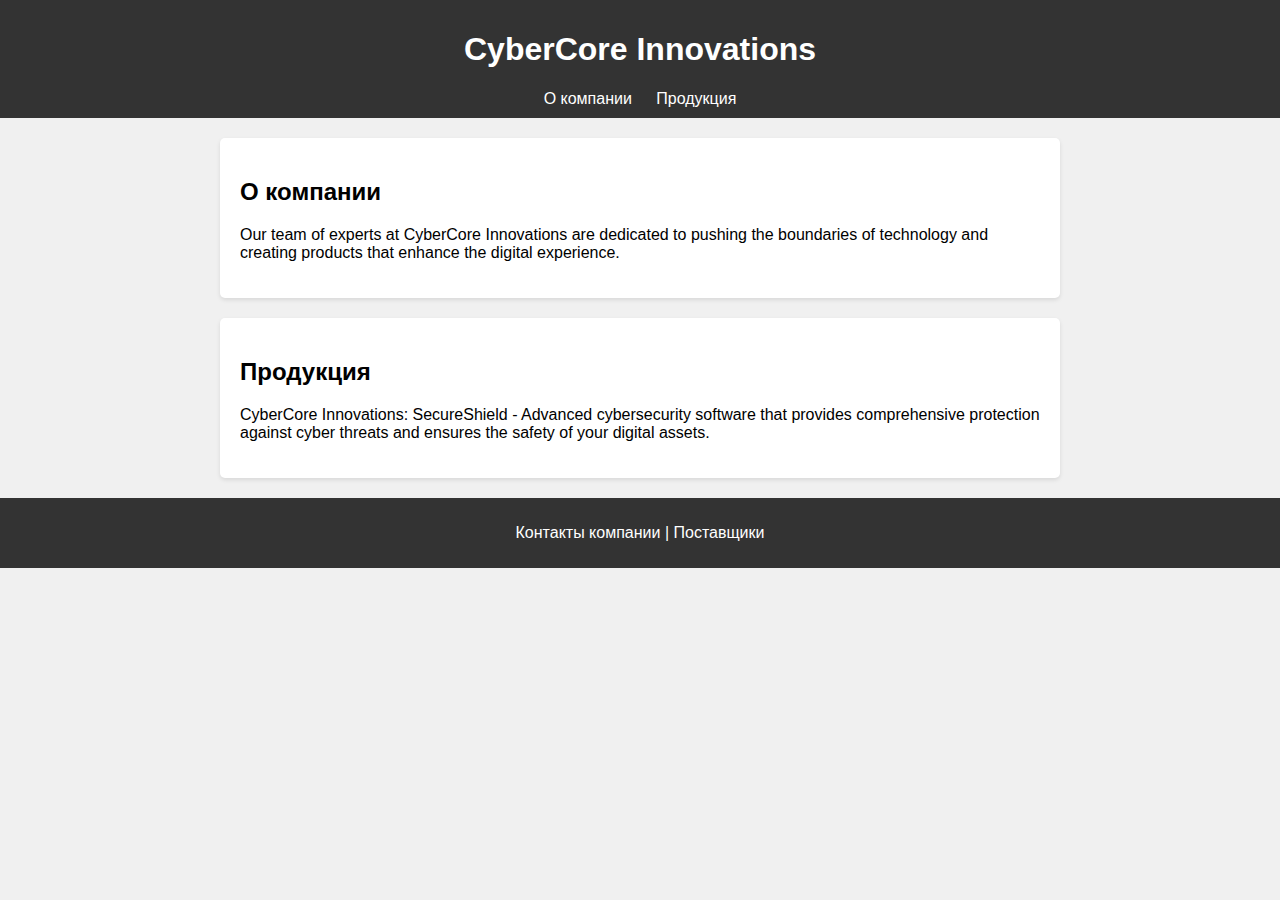
<file: Контрольная работа.html>
<!DOCTYPE html>
<html lang="en">
<head>
    <meta charset="UTF-8">
    <meta name="viewport" content="width=device-width, initial-scale=1.0">
    <title>CyberCore Innovations</title>
    <style>
        body {
            font-family: Arial, sans-serif;
            background-color: #f0f0f0;
            margin: 0;
            padding: 0;
        }
        header {
            background-color: #333;
            color: #fff;
            text-align: center;
            padding: 10px 0;
        }
        nav {
            text-align: center;
            margin-top: 10px;
        }
        nav a {
            color: #fff;
            text-decoration: none;
            margin: 0 10px;
        }
        section {
            max-width: 800px;
            margin: 20px auto;
            padding: 20px;
            background-color: #fff;
            border-radius: 5px;
            box-shadow: 0 2px 4px rgba(0, 0, 0, 0.1);
        }
        footer {
            background-color: #333;
            color: #fff;
            text-align: center;
            padding: 10px 0;
        }
    </style>
</head>
<body>
    <header>
        <h1>CyberCore Innovations</h1>
        <nav>
            <a href="#">О компании</a>
            <a href="#">Продукция</a>
        </nav>
    </header>
    
    <section>
        <h2>О компании</h2>
        <p>Our team of experts at CyberCore Innovations are dedicated to pushing the boundaries of technology and creating products that enhance the digital experience.</p>
    </section>

    <section>
        <h2>Продукция</h2>
        <p>CyberCore Innovations: SecureShield - Advanced cybersecurity software that provides comprehensive protection against cyber threats and ensures the safety of your digital assets.</p>
    </section>

    <footer>
        <p>Контакты компании | Поставщики</p>
    </footer>
</body>
</html>
</file>
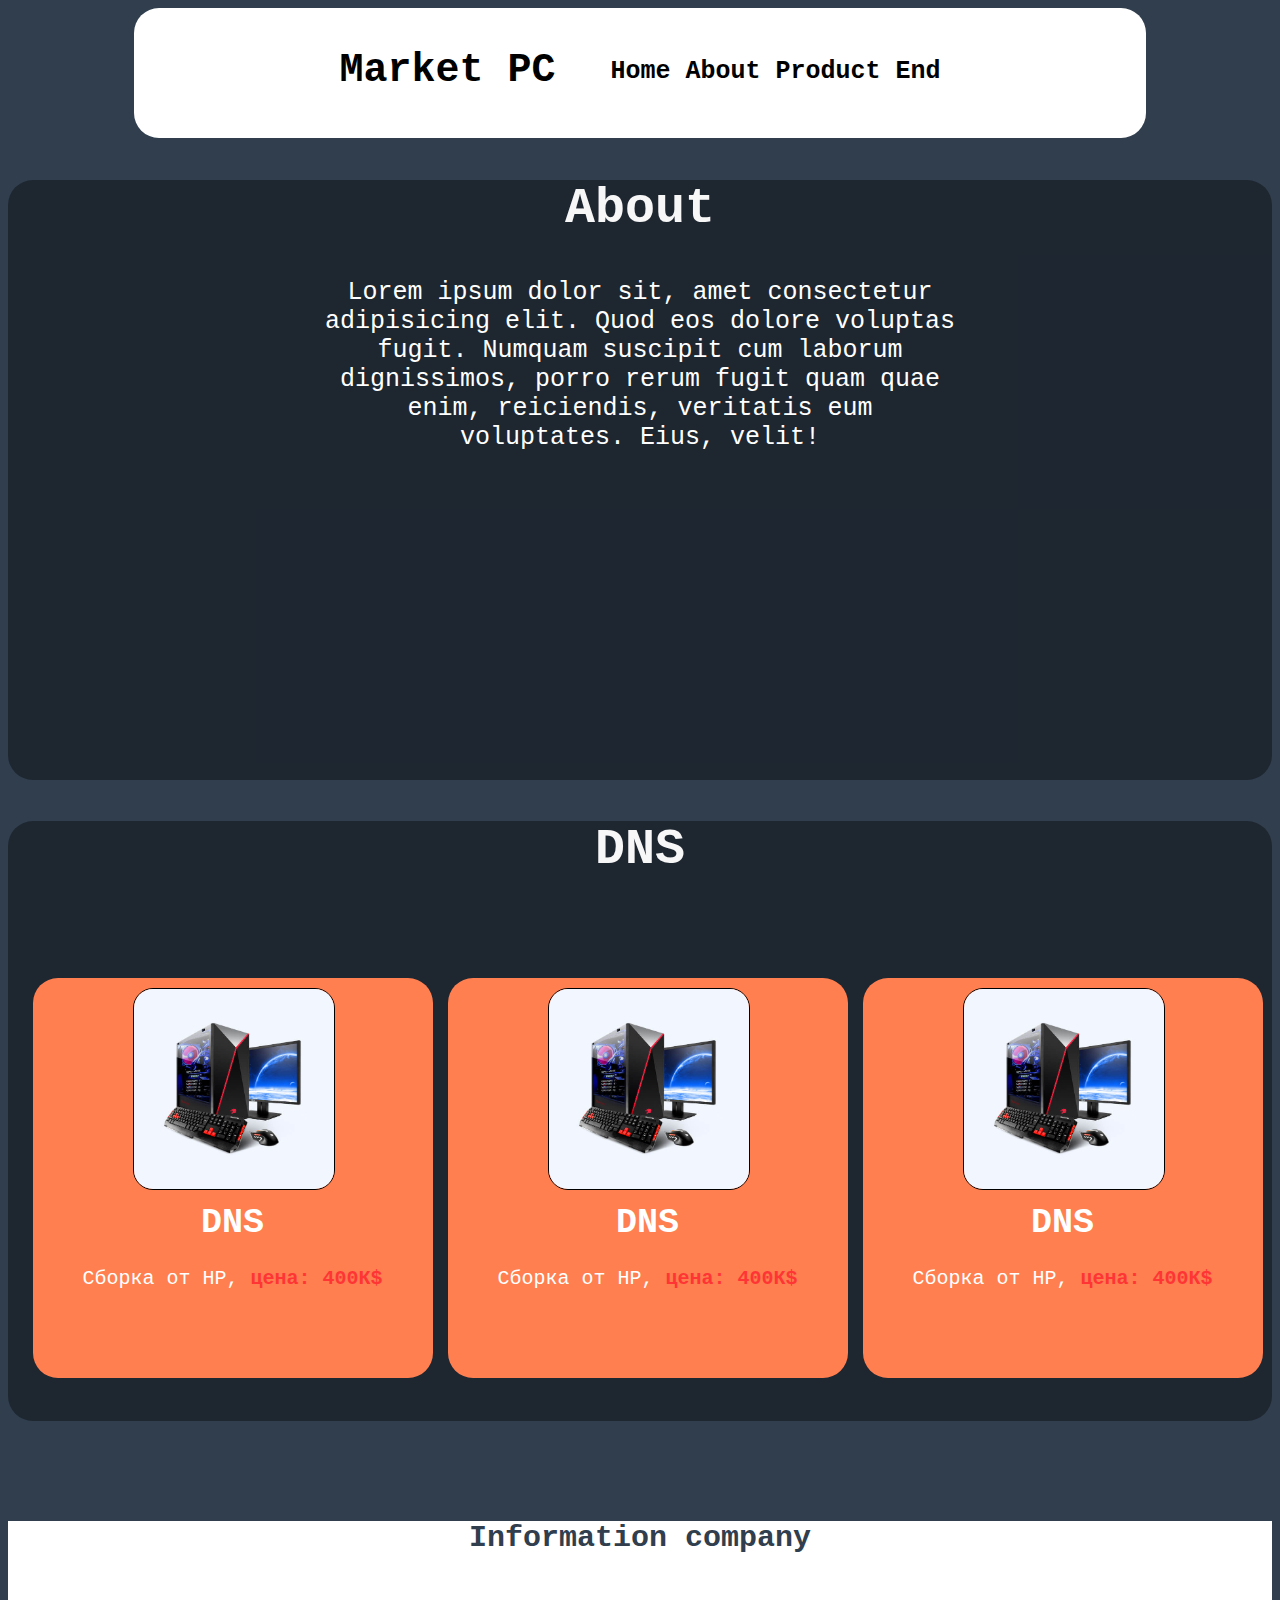
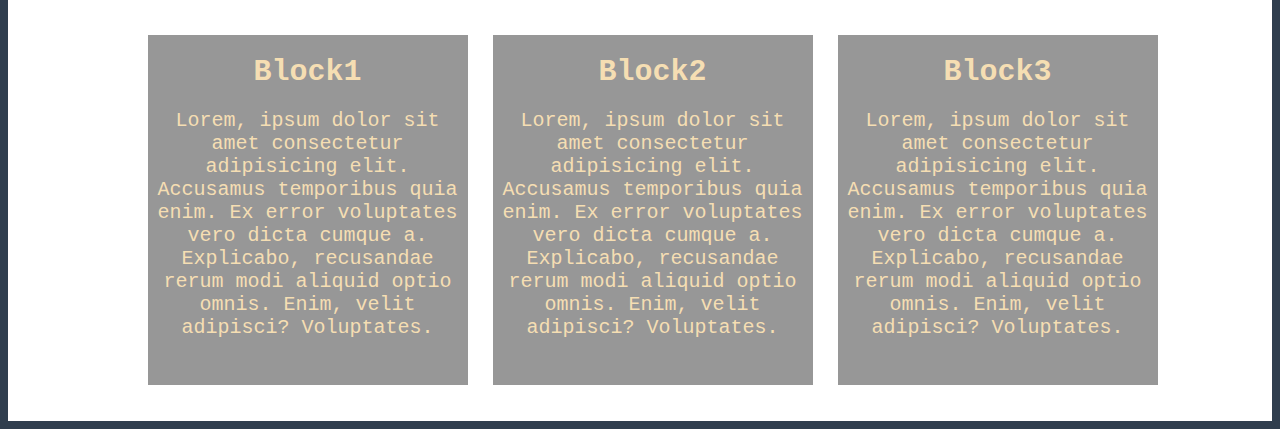
<file: Team 2/second.html>
<!DOCTYPE html>
<html lang="en">
<head>
    <meta charset="UTF-8">
    <meta name="viewport" content="width=device-width, initial-scale=1.0">
    <link rel="stylesheet" href="./style.css">
    <title>Home</title>
</head>
<!-- тело сайта body -->
<body>
    <!-- header - шапка сайта -->
    <header class="header-site" id="home">
        <div class="block__header">
            <h3 class="title_site">Market PC</h3>
            <nav>
                <ul class="nav-list">
                    <li><a href="#home" class="bth__link">Home</a></li>
                    <li><a href="#about" class="bth__link">About</a></li>
                    <li><a href="#product" class="bth__link">Product</a></li>
                    <li><a href="#end" class="bth__link">End</a></li>
                </ul>
            </nav>
        </div>
    </header>

    <section class="section-style">
        <div class="about_style_block">
            <h2 class="title_block">About</h2>
            <p class="about">
                Lorem ipsum dolor sit, amet consectetur adipisicing elit. 
                Quod eos dolore voluptas fugit.
                Numquam suscipit cum laborum dignissimos,
                porro rerum fugit quam quae enim,
                reiciendis, veritatis eum voluptates. 
                Eius, velit!

                <p id="hello"></p>
            </p>
        </div>
    </section>

    <section class="section-style" id="product">
        <h2 class="title_block">DNS</h2>
        <div class="list__content">
            
            <div class="block__content">
                <img src="./prosuct-3.jpg" alt="PC" class="image__products">
                <h1 class="title__block">DNS</h1>
                <p class="title__about">Сборка от HP, <b class="price">цена: 400К$</b></p>
            </div>

            <div class="block__content">
                <img src="./prosuct-3.jpg" alt="PC" class="image__products">
                <h1 class="title__block">DNS</h1>
                <p class="title__about">Сборка от HP, <b class="price">цена: 400К$</b></p>
            </div>

            <div class="block__content">
                <img src="./prosuct-3.jpg" alt="PC" class="image__products">
                <h1 class="title__block">DNS</h1>
                <p class="title__about">Сборка от HP, <b class="price">цена: 400К$</b></p>
            </div>
        </div> 
    </section>

    <footer class="footer_site" id="end">
        <h3 class="title_footer">Information company</h3>
        <div class="grid_block">
            <div class="block_info">
                <h1 class="test">Block1</h1>
                <p class="test_text">Lorem, ipsum dolor sit amet consectetur adipisicing elit. 
                                    Accusamus temporibus quia enim. Ex error voluptates vero dicta cumque a. 
                                    Explicabo, recusandae rerum modi aliquid optio omnis. 
                                    Enim, velit adipisci? Voluptates.</p>
            </div>
            <div class="block_info">
                <h1 class="test">Block2</h1>
                <p class="test_text">Lorem, ipsum dolor sit amet consectetur adipisicing elit. 
                                    Accusamus temporibus quia enim. Ex error voluptates vero dicta cumque a. 
                                    Explicabo, recusandae rerum modi aliquid optio omnis. 
                                    Enim, velit adipisci? Voluptates.</p>
            </div>
            <div class="block_info">
                <h1 class="test">Block3</h1>
                <p class="test_text">Lorem, ipsum dolor sit amet consectetur adipisicing elit. 
                                    Accusamus temporibus quia enim. Ex error voluptates vero dicta cumque a. 
                                    Explicabo, recusandae rerum modi aliquid optio omnis. 
                                    Enim, velit adipisci? Voluptates.</p>
            </div>
        </div>
    </footer>
</body>
</html>
</file>
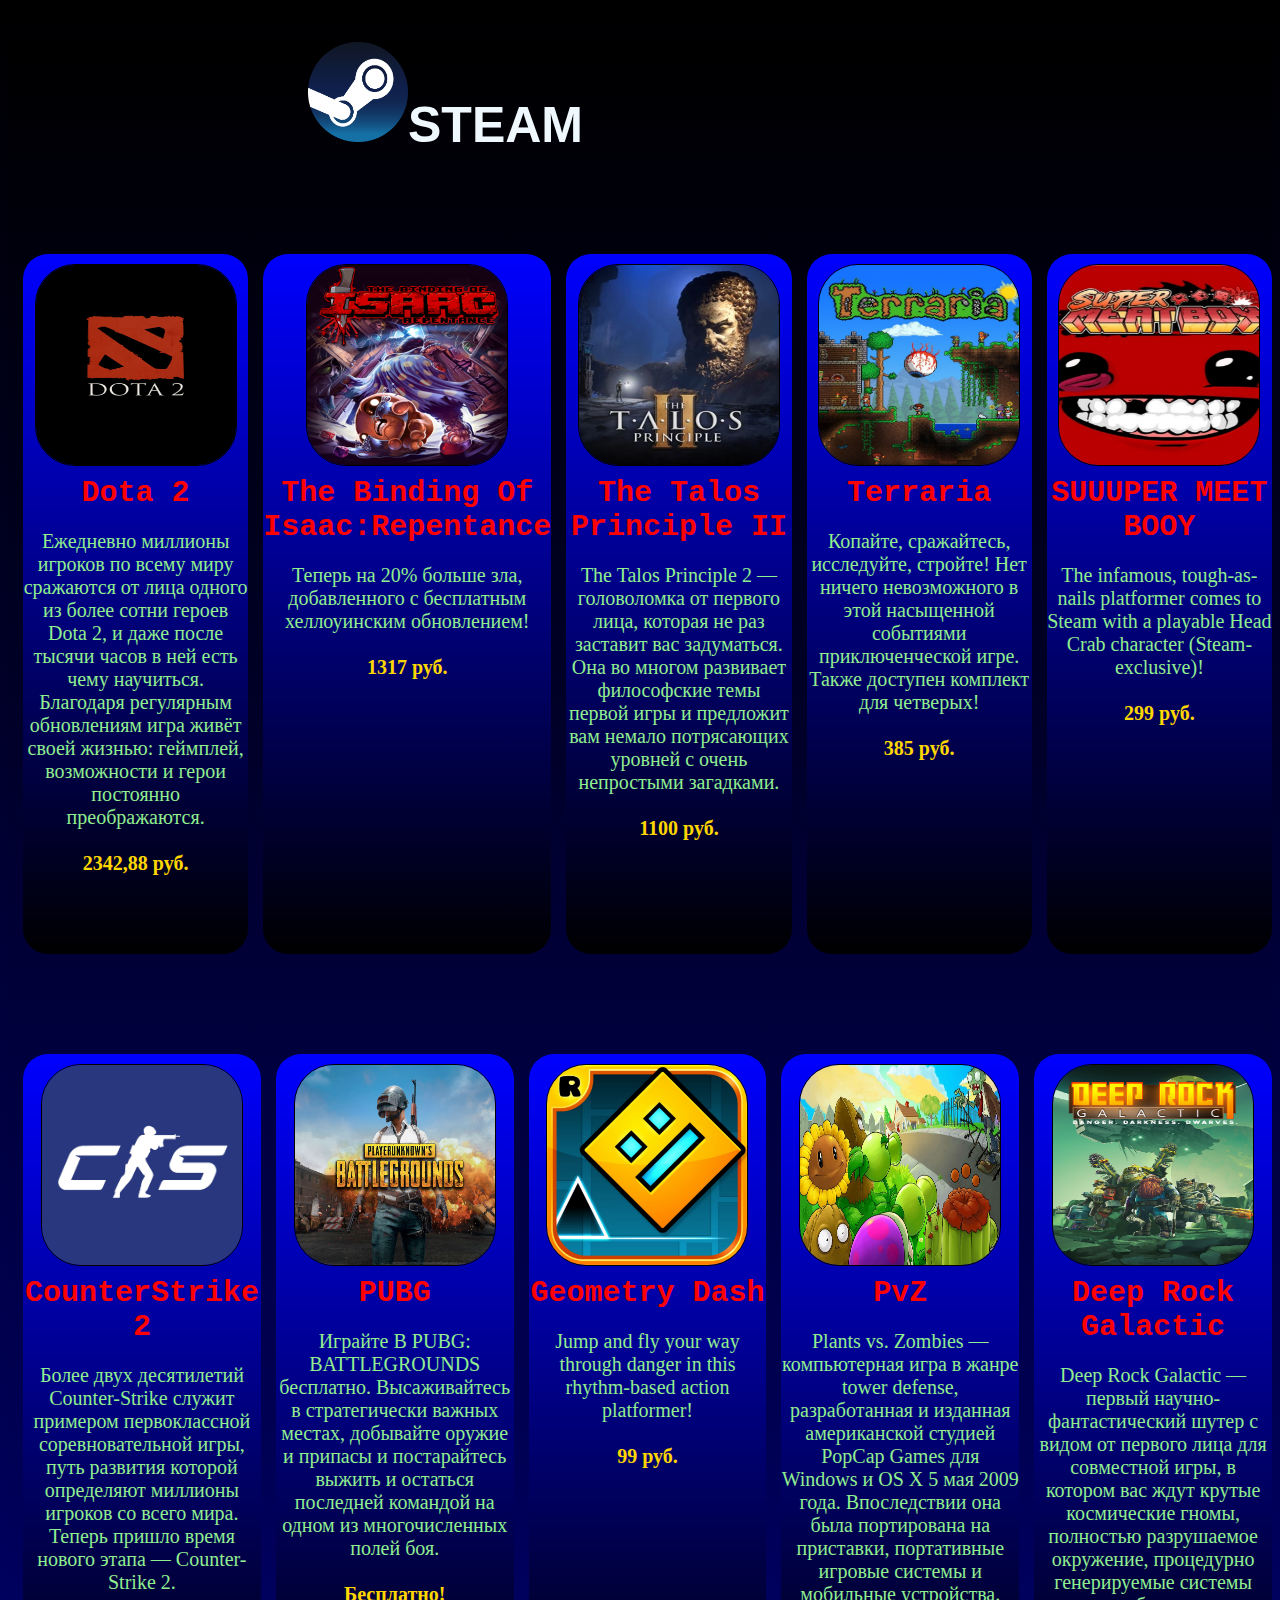
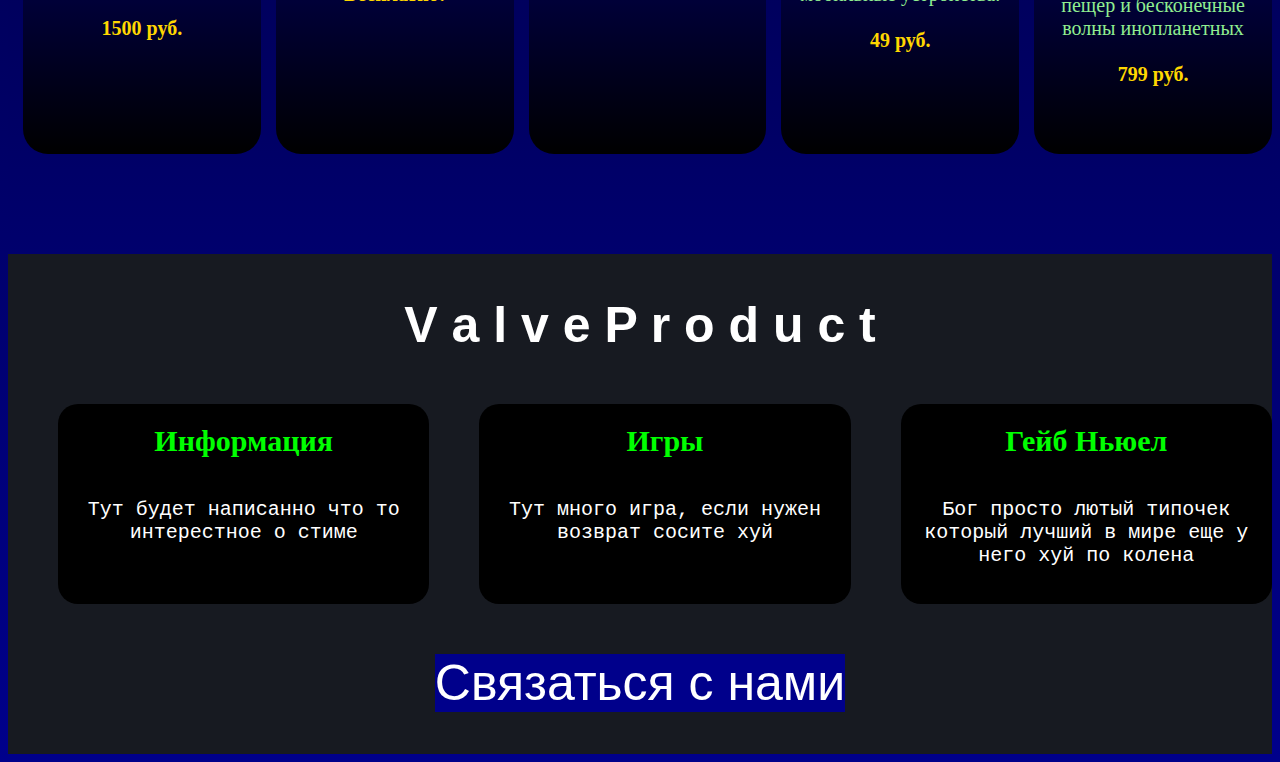
<file: Карточка шопа/html.html>
<!DOCTYPE html>
<html lang="en">
<head>
    <meta charset="UTF-8">
    <link rel="stylesheet" href="css.css">
    <title>Home</title>
</head>
<body>
    <h2 class="title__shop"><img src="steam.png" alt="STEAM" class="steam">STEAM</h2>
    <div class="list__content">
        <div class="block__content">
            <a href=https://store.steampowered.com/app/570/Dota_2><img src="Dota.jpg" alt="dota" class="image__products"></a>
            <h1 class="title__block">Dota 2</h1>
            <p class="title__about">Ежедневно миллионы игроков по всему миру сражаются от лица одного из более сотни героев Dota 2, и даже после тысячи часов в ней есть чему научиться. Благодаря регулярным обновлениям игра живёт своей жизнью: геймплей, возможности и герои постоянно преображаются.<br><br><b class="price">2342,88 pуб.</b></p>
        </div>

        <div class="block__content">
            <a href=https://store.steampowered.com/app/1426300/The_Binding_of_Isaac_Repentance><img src="Isaac.jpg" alt="dota" class="image__products"></a>
            <h1 class="title__block">The Binding Of Isaac:Repentance</h1>
            <p class="title__about">Теперь на 20% больше зла, добавленного с бесплатным хеллоуинским обновлением!<br><br><b class="price">1317 руб.</b></p>
        </div>

        <div class="block__content">
            <a href=https://store.steampowered.com/app/835960/The_Talos_Principle_2><img src="Talos.webp" alt="Talos" class="image__products"></a>
            <h1 class="title__block">The Talos Principle II</h1>
            <p class="title__about">The Talos Principle 2 — головоломка от первого лица, которая не раз заставит вас задуматься. Она во многом развивает философские темы первой игры и предложит вам немало потрясающих уровней с очень непростыми загадками.<br><br><b class="price">1100 руб.</b></p>
        </div>

        <div class="block__content">
            <a href=https://store.steampowered.com/app/105600/Terraria><img src="terraria.jpg" alt="terraria" class="image__products"></a>
            <h1 class="title__block">Terraria</h1>
            <p class="title__about">Копайте, сражайтесь, исследуйте, стройте! Нет ничего невозможного в этой насыщенной событиями приключенческой игре. Также доступен комплект для четверых!<br><br><b class="price">385 руб.</b></p>
        </div>

        <div class="block__content">
            <a href=https://store.steampowered.com/app/40800/Super_Meat_Boy><img src="meetboy.webp" alt="meetboy" class="image__products"></a>
            <h1 class="title__block">SUUUPER MEET BOOY</h1>
            <p class="title__about">The infamous, tough-as-nails platformer comes to Steam with a playable Head Crab character (Steam-exclusive)!<br><br><b class="price">299 руб.</b></p>
        </div>
    </div>
    <div style="margin-top: 50px;">
        <div class="list__content">
            <div class="block__content">
                <a href=https://store.steampowered.com/app/730/CounterStrike_2><img src="cs.jpg" alt="cs" class="image__products"></a>
                <h1 class="title__block">CounterStrike 2</h1>
                <p class="title__about">Более двух десятилетий Counter-Strike служит примером первоклассной соревновательной игры, путь развития которой определяют миллионы игроков со всего мира. Теперь пришло время нового этапа — Counter-Strike 2.<br><br><b class="price">1500 pуб.</b></p>
            </div>
    
            <div class="block__content">
                <a href=https://store.steampowered.com/app/578080/PUBG_BATTLEGROUNDS><img src="pubg.jpg" alt="PUBG" class="image__products"></a>
                <h1 class="title__block">PUBG</h1>
                <p class="title__about">Играйте В PUBG: BATTLEGROUNDS бесплатно. Высаживайтесь в стратегически важных местах, добывайте оружие и припасы и постарайтесь выжить и остаться последней командой на одном из многочисленных полей боя.<br><br><b class="price">Бесплатно!</b></p>
            </div>
    
            <div class="block__content">
                <a href=https://store.steampowered.com/app/322170/Geometry_Dash><img src="gd.jpg" alt="GD" class="image__products"></a>
                <h1 class="title__block">Geometry Dash</h1>
                <p class="title__about">Jump and fly your way through danger in this rhythm-based action platformer!<br><br><b class="price">99 руб.</b></p>
            </div>
    
            <div class="block__content">
                <a href=https://store.steampowered.com/app/3590/Plants_vs_Zombies_GOTY_Edition><img src="pvz.jpg" alt="pvz" class="image__products"></a>
                <h1 class="title__block">PvZ</h1>
                <p class="title__about">Plants vs. Zombies — компьютерная игра в жанре tower defense, разработанная и изданная американской студией PopCap Games для Windows и OS X 5 мая 2009 года. Впоследствии она была портирована на приставки, портативные игровые системы и мобильные устройства.<br><br><b class="price">49 руб.</b></p>
            </div>
    
            <div class="block__content">
                <a href=https://store.steampowered.com/app/548430/Deep_Rock_Galactic><img src="drg.jpeg" alt="drg" class="image__products"></a>
                <h1 class="title__block">Deep Rock Galactic</h1>
                <p class="title__about">Deep Rock Galactic — первый научно-фантастический шутер с видом от первого лица для совместной игры, в котором вас ждут крутые космические гномы, полностью разрушаемое окружение, процедурно генерируемые системы пещер и бесконечные волны инопланетных<br><br><b class="price">799 руб.</b></p>
            </div>
        </div>
        <div>
    </div>
    </div>

    <footer class="footer_site" id="end">
        <h3 class="title_footer">V a l v e P r o d u c t</h3>
        <div class="grid_block">
            <div class="block_info">
                <h1 class="test">Информация</h1>
                <p class="test_text">Тут будет написанно что то интерестное о стиме</p>
            </div>
            <div class="block_info">
                <h1 class="test">Игры</h1>
                <p class="test_text">Тут много игра, если нужен возврат сосите хуй</p>
            </div>
            <div class="block_info">
                <h1 class="test">Гейб Ньюел</h1>
                <p class="test_text">Бог просто лютый типочек который лучший в мире еще у него хуй по колена</p>
            </div>
        </div> 
        <div style="justify-content: center;display: flex;margin-top: 50px;">
        <a href="https://store.steampowered.com/" style="font-size: 50px;text-align: center;font-family: Impact, Haettenschweiler, 'Arial Narrow Bold', sans-serif;justify-content: center;color: white;text-decoration: none;background-color: darkblue;">Связаться с нами</a>
        </div>
    </footer>
</body>
</html>
</file>
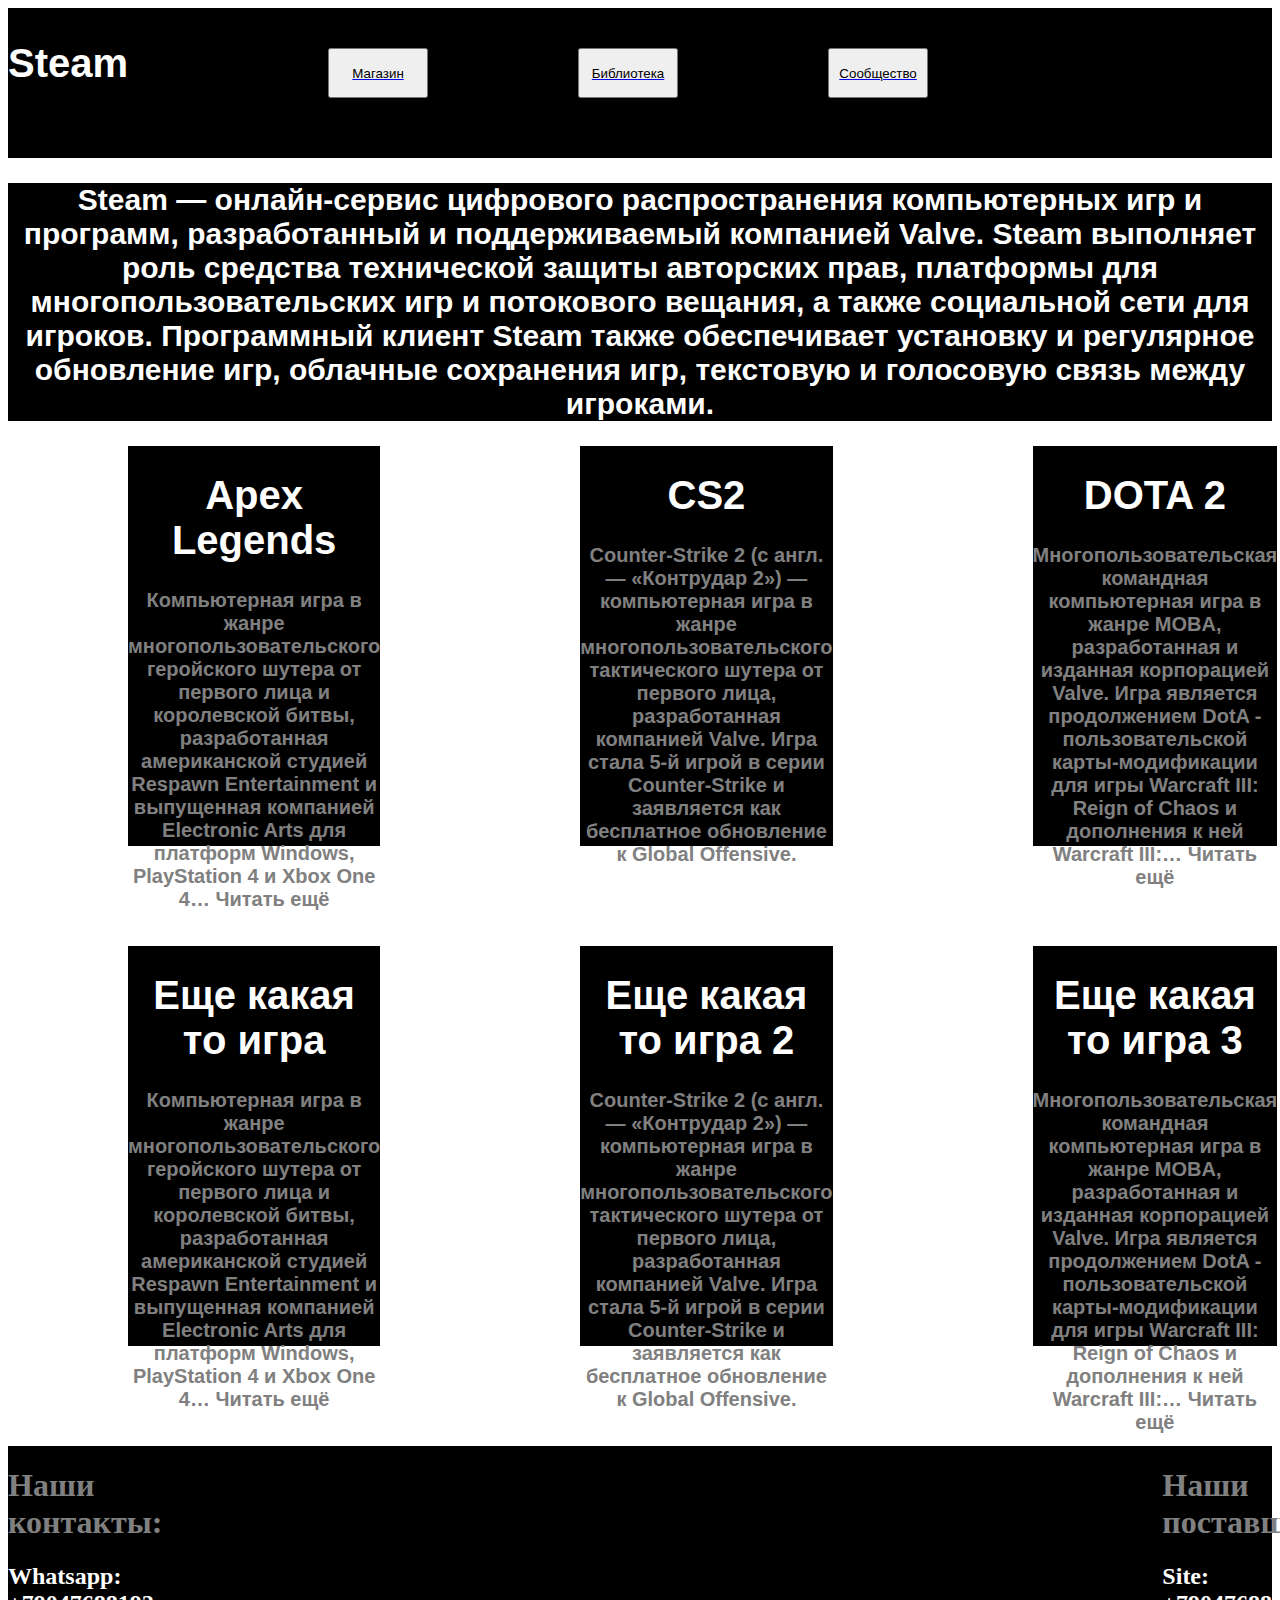
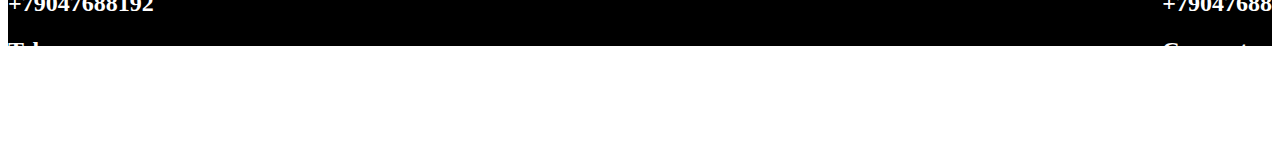
<file: Контрольная работа/html.html>
<!DOCTYPE html>
<html lang="en">
<head>
    <meta charset="UTF-8">
    <meta name="viewport" content="width=device-width, initial-scale=1.0">
    <link rel="stylesheet" href="css.css">
    <title>Document</title>
</head>
<body class="body">
    
    <header class="header">
        <h2 style="font-size: 40px;color: white;font-family: Arial, Helvetica, sans-serif;">Steam</h2>
        <div class="row">
        <a href="https://store.steampowered.com/"><button class="button">Магазин</button></a>
        <a href="https://steamcommunity.com/profiles/76561198931491128/"><button class="button">Библиотека</button></a>
        <a href="https://steamcommunity.com/"><button class="button">Сообщество</button></a>
        </div>
    </header>

    <div class="Info">
        <h2 style="text-align: center; align-items: center;display: flex;background-color: black; color: white;font-size: 30px;font-family: 'Franklin Gothic Medium', 'Arial Narrow', Arial, sans-serif;">Steam — онлайн-сервис цифрового распространения компьютерных игр и программ, разработанный и поддерживаемый компанией Valve. Steam выполняет роль средства технической защиты авторских прав, платформы для многопользовательских игр и потокового вещания, а также социальной сети для игроков. Программный клиент Steam также обеспечивает установку и регулярное обновление игр, облачные сохранения игр, текстовую и голосовую связь между игроками.</h2>
    </div>

    <div style="display: flex;flex-direction: row; margin-left: 20px;">
        <div class="product">
            <h1 class="P_I">Apex Legends</h1>
            <h2 class="P_I" style="font-size: 20px; color: gray;">Компьютерная игра в жанре многопользовательского геройского шутера от первого лица и королевской битвы, разработанная американской студией Respawn Entertainment и выпущенная компанией Electronic Arts для платформ Windows, PlayStation 4 и Xbox One 4… Читать ещё</h2>
        </div>
        <div class="product">
            <h1 class="P_I">CS2</h1>
            <h2 class="P_I" style="font-size: 20px; color: gray;">Counter-Strike 2 (с англ. — «Контрудар 2») — компьютерная игра в жанре многопользовательского тактического шутера от первого лица, разработанная компанией Valve.
                Игра стала 5-й игрой в серии Counter-Strike и заявляется как бесплатное обновление к Global Offensive.</h2>
        </div>
        <div class="product">
            <h1 class="P_I">DOTA 2</h1>
            <h2 class="P_I" style="font-size: 20px; color: gray;">Многопользовательская командная компьютерная игра в жанре MOBA, разработанная и изданная корпорацией Valve. Игра является продолжением DotA - пользовательской карты-модификации для игры Warcraft III: Reign of Chaos и дополнения к ней Warcraft III:… Читать ещё</h2>
        </div>
    </div>
    
    <div style="display: flex;flex-direction: row; margin-left: 20px;margin-top: 100px;">
        <div class="product">
            <h1 class="P_I">Еще какая то игра</h1>
            <h2 class="P_I" style="font-size: 20px; color: gray;">Компьютерная игра в жанре многопользовательского геройского шутера от первого лица и королевской битвы, разработанная американской студией Respawn Entertainment и выпущенная компанией Electronic Arts для платформ Windows, PlayStation 4 и Xbox One 4… Читать ещё</h2>
        </div>
        <div class="product">
            <h1 class="P_I">Еще какая то игра 2 </h1>
            <h2 class="P_I" style="font-size: 20px; color: gray;">Counter-Strike 2 (с англ. — «Контрудар 2») — компьютерная игра в жанре многопользовательского тактического шутера от первого лица, разработанная компанией Valve.
                Игра стала 5-й игрой в серии Counter-Strike и заявляется как бесплатное обновление к Global Offensive.</h2>
        </div>
        <div class="product">
            <h1 class="P_I">Еще какая то игра 3</h1>
            <h2 class="P_I" style="font-size: 20px; color: gray;">Многопользовательская командная компьютерная игра в жанре MOBA, разработанная и изданная корпорацией Valve. Игра является продолжением DotA - пользовательской карты-модификации для игры Warcraft III: Reign of Chaos и дополнения к ней Warcraft III:… Читать ещё</h2>
        </div>
    </div>


    <footer class="Footer">
        <div class="fd">
            <h1 style="color: gray;">Наши контакты:</h1>
            <h2>Whatsapp: +79047688192</h2>
            <h2>Telegramm: +79047688192</h2>
            <h2>Discord: +79047688192</h2>
        </div>
        <div class="fd" style="margin-left: 1000px;">
            <h1 style="color: gray;">Наши поставщики:</h1>
            <h2>Site: +790476886392</h2>
            <h2>Connect: +790476346348192</h2>
            <h2>Cs23: +634645235292</h2>
        </div>
    </footer>
</body>
</html>
</file>
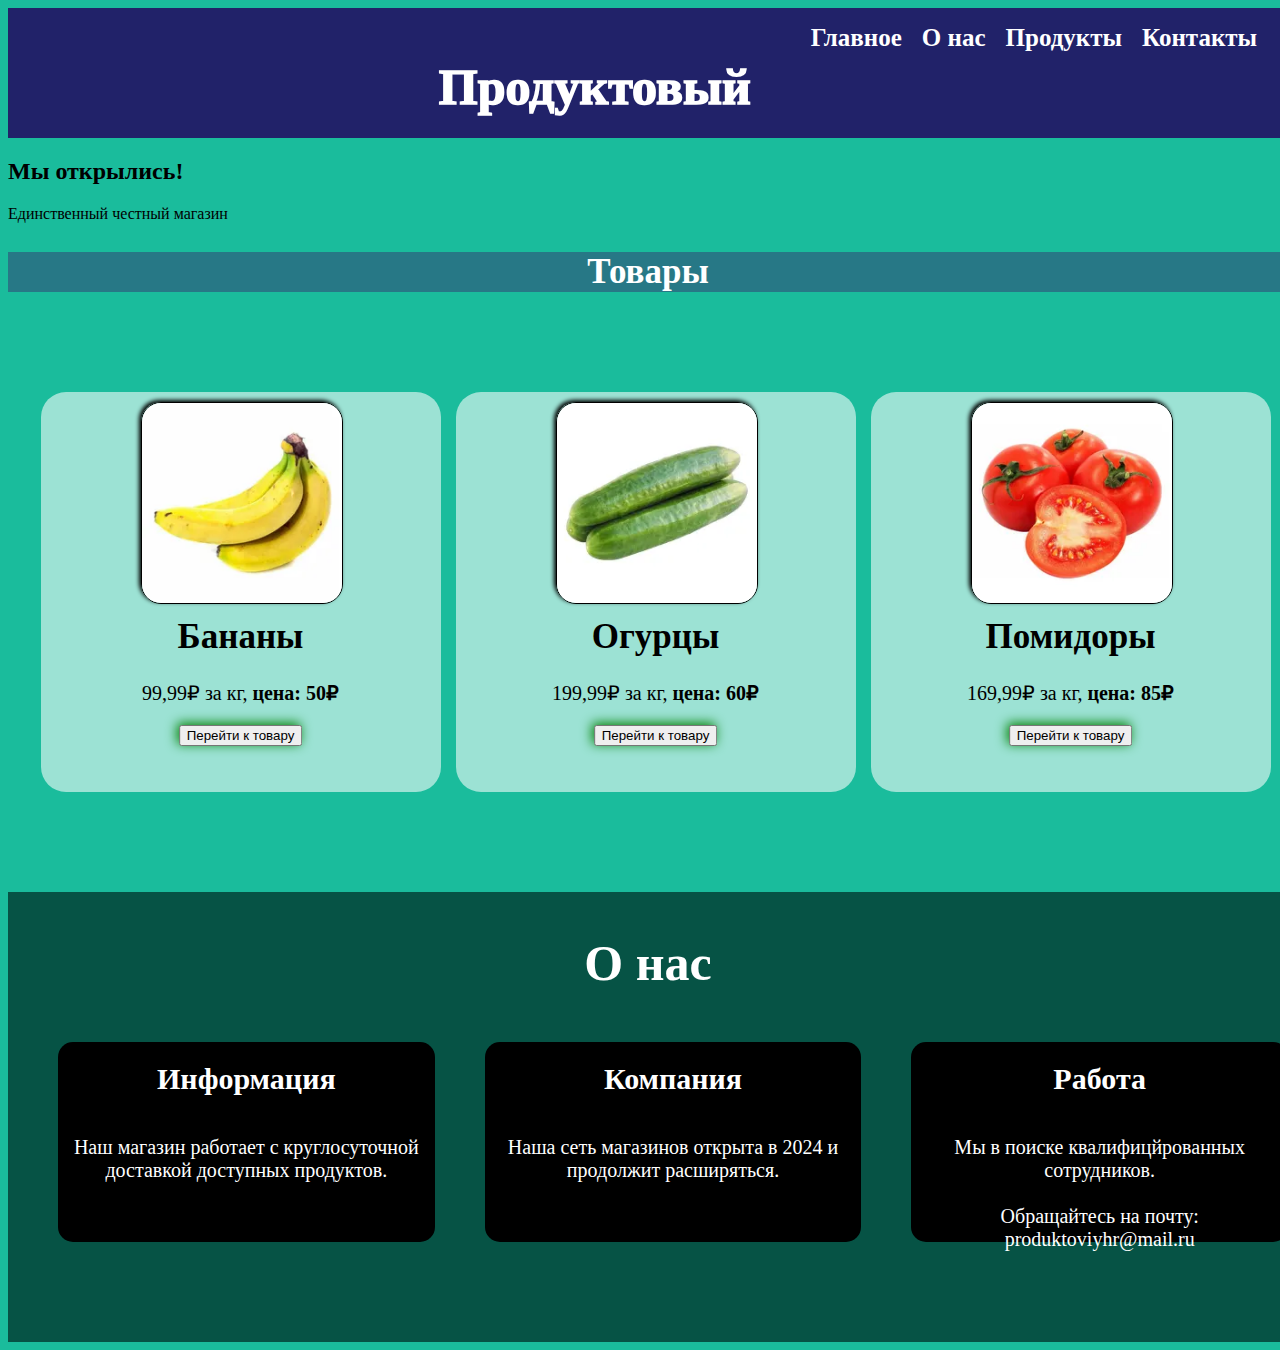
<file: Продуктовый Закиев Булат/2.html>
<!DOCTYPE html>
<html lang="en">
<head>
    <meta charset="UTF-8">
    <meta name="viewport" content="width=device-width, initial-scale=1.0">
    <link rel="stylesheet" href="./style.css">
    <title>Home</title>
</head>
<body>
    <header class="header-site">
        <div class="block__header">
            <h3 class="title_site">Продуктовый</h3>
            <ul class ="nav-list">
                <li><a href="#" class="bth__link">Главное</a></li>
                <li><a href="#" class="bth__link">О нас</a></li>
                <li><a href="#" class="bth__link">Продукты</a></li>
                <li><a href="#" class="bth__link">Контакты</a></li>
            </ul>
       </div>
    </header>
       
    <section class="section-style">
       <div class="about_style_block">
            <h2 class="title_block">Мы открылись!</h2>
            <p class="about">Единственный честный магазин
                
            </p>
        </div>
    </section>


    <h2 class="title__shop">Товары</h2>
    <div class="list__content">

        <div class="block__content">
            <img src="./img/banana.webp" alt="Бананы" class="image__products">
            <h1 class="title__block"> Бананы</h1>
            <p class="title__about"> 99,99₽ за кг, <b class="price">цена: 50₽ </b></p>
            <a href="https://steamcommunity.com/app/570"> <button type="button" title="Добавить в корзину" style="position: relative; left: 50%; 
            transform: translate(-50%, 0);">Перейти к товару</button> </a>
        </div>

        <div class="block__content">
            <img src="./img/ogurci.webp" alt="Огурцы" class="image__products">
            <h1 class="title__block"> Огурцы</h1>
            <p class="title__about"> 199,99₽ за кг, <b class="price">цена: 60₽ </b></p>
            <a href="https://steamcommunity.com/app/570"><button type="button" title="Добавить в корзину" style="position: relative; left: 50%; 
            transform: translate(-50%, 0);">Перейти к товару</button> </a>
        </div>

        <div class="block__content">
            <img src="./img/pomidori.webp" alt="Помидоры" class="image__products">
            <h1 class="title__block"> Помидоры</h1>
            <p class="title__about"> 169,99₽ за кг, <b class="price">цена: 85₽ </b></p>
            <a href="https://steamcommunity.com/app/570"><button type="button" title="Добавить в корзину" style="position: relative; left: 50%; 
            transform: translate(-50%, 0);">Перейти к товару</button> </a>
        </div>
    </div>
    <footer class="footer__site">
        <h3 class="title__footer">О нас</h3>
        <div class="footer__content">
            <div class="block__info">
                <h1 class="footer__block">Информация</h1>
                <p class="footer__about">Наш магазин работает с круглосуточной доставкой доступных продуктов.</p>
            </div>
            <div class="block__info">
                <h1 class="footer__block">Компания</h1>
                <p class="footer__about">Наша сеть магазинов открыта в 2024 и продолжит расширяться.</p>
            </div>
            <div class="block__info">
                <h1 class="footer__block">Работа</h1>
                <p class="footer__about">Мы в поиске квалифицйрованных сотрудников. <br> <br> Обращайтесь на почту: produktoviyhr@mail.ru </p>
            </div>
        </div> 
        </div>
    </footer>
</body>
</html>
</file>
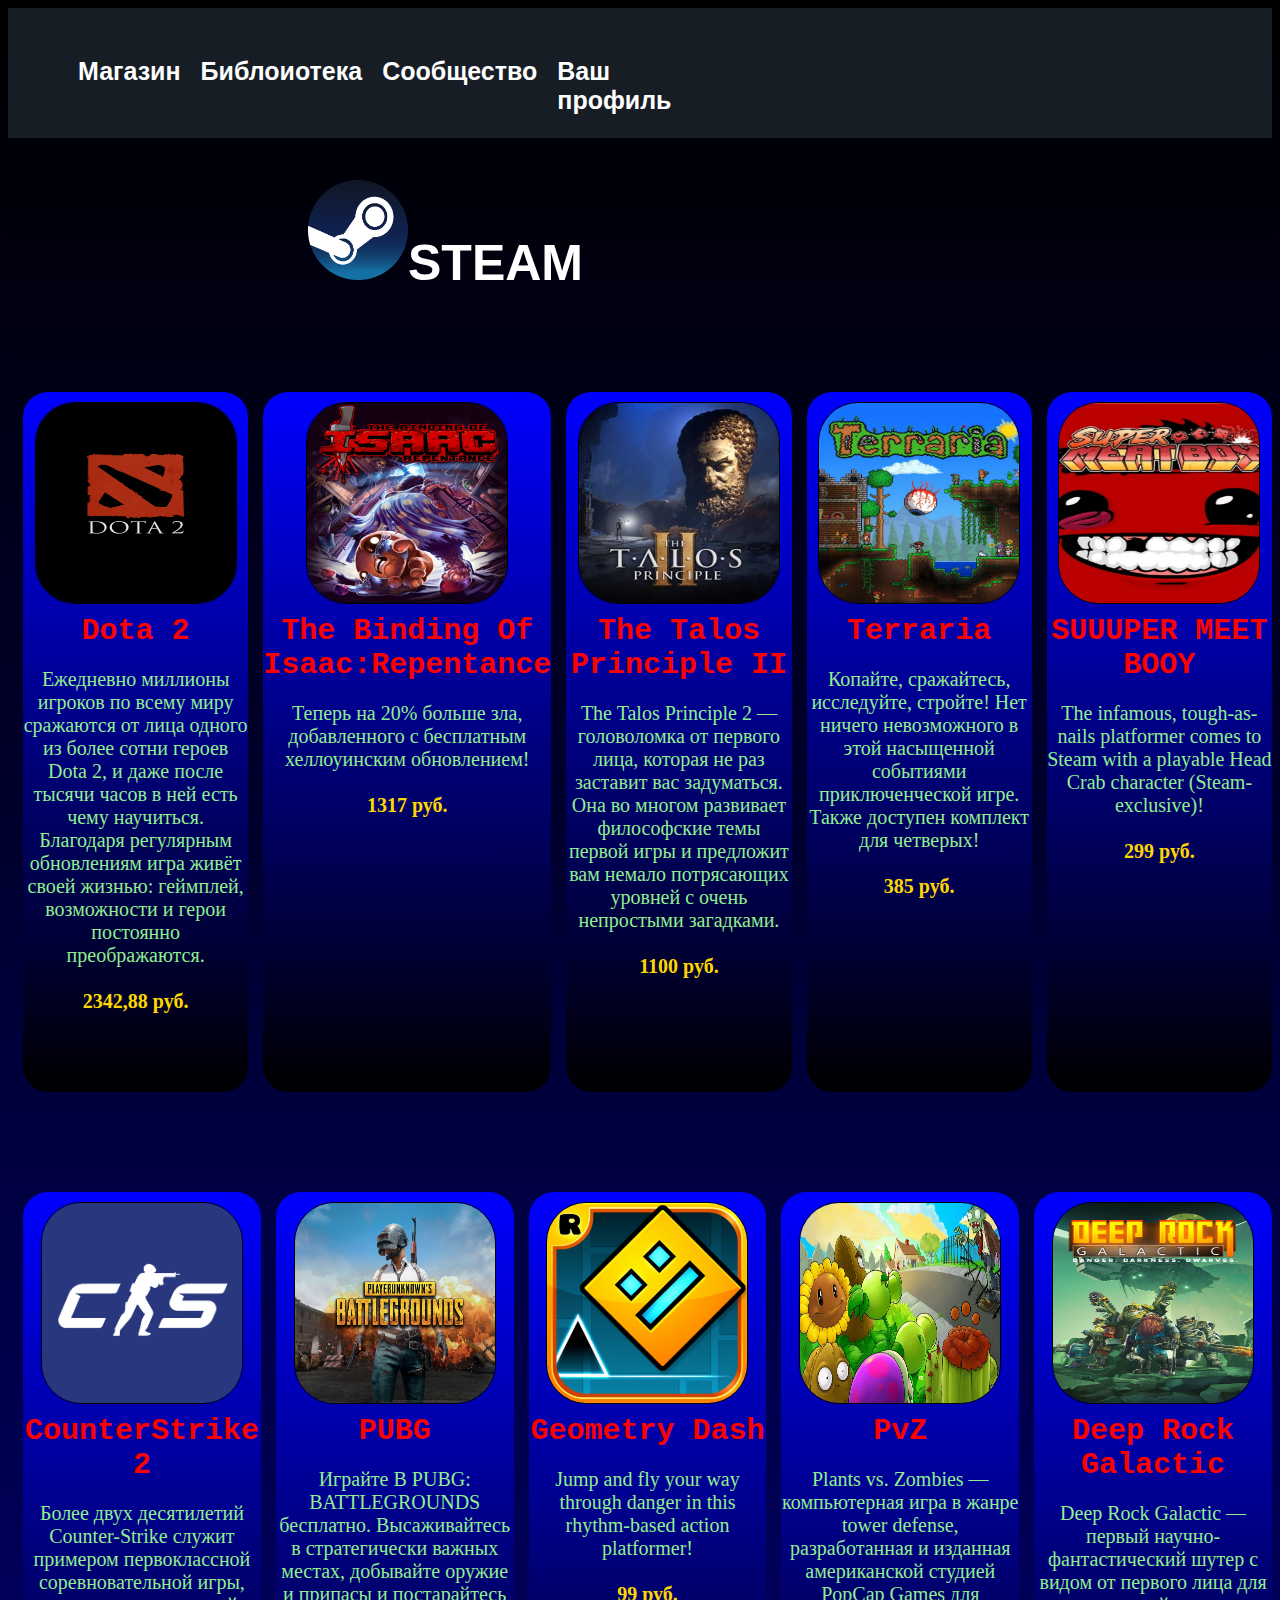
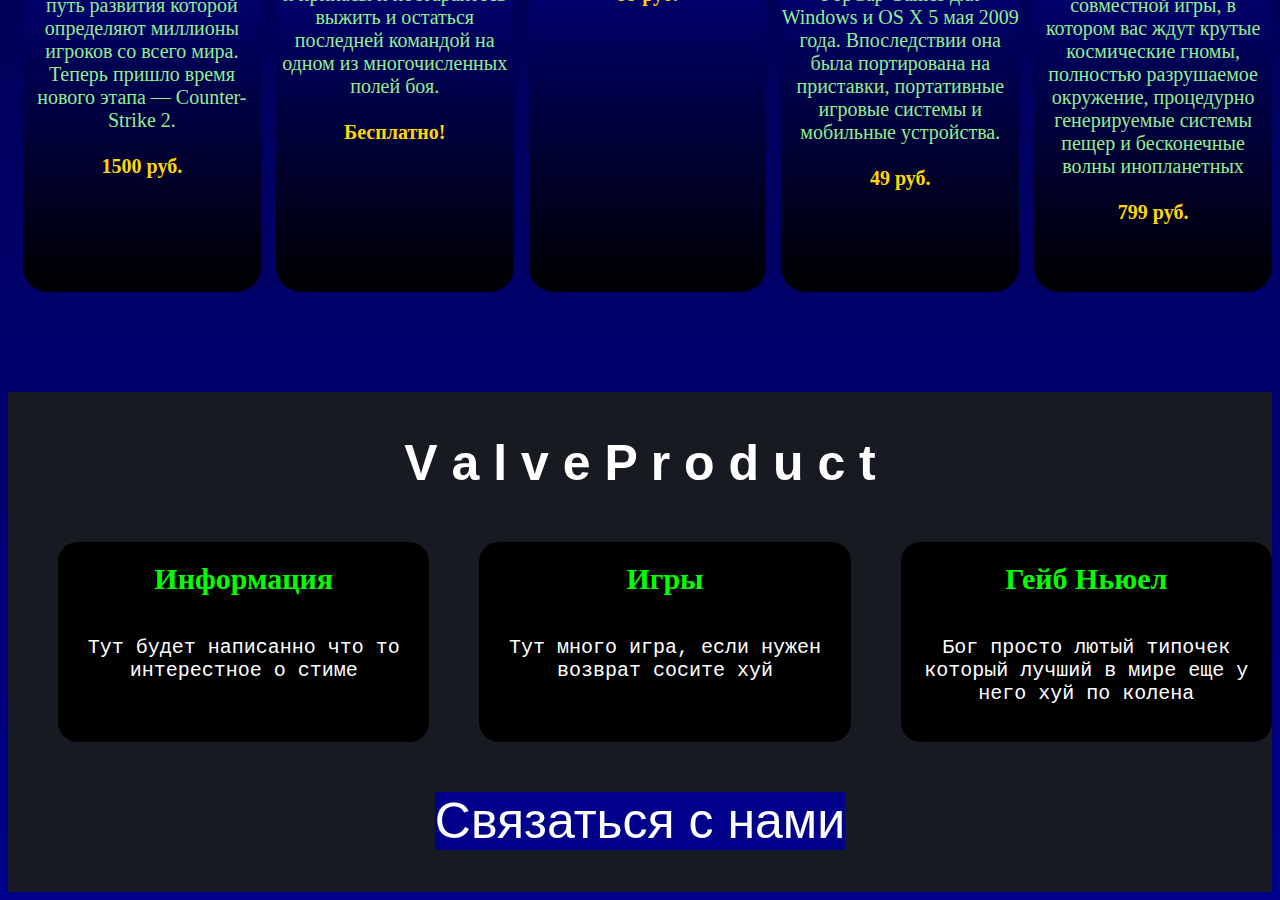
<file: Карточка шопа/Карточка шопа/html.html>
<!DOCTYPE html>
<html lang="en">
<head>
    <meta charset="UTF-8">
    <link rel="stylesheet" href="css.css">
    <title>Home</title>
</head>
<body>

    <header class="header-site">
        <div class="block__header">
            <ul class ="nav-list">
                <li><a href="#home" class="bth__link">Магазин</a></li>
                <li><a href="#first" class="bth__link">Библоиотека</a></li>
                <li><a href="#second" class="bth__link">Сообщество</a></li>
                <li><a href="#end" class="bth__link">Ваш профиль</a></li>
                <li><a href="https://steamcommunity.com/profiles/76561198931491128/" class="bth__link" style="margin-left: 900px;">Войти</a> </li>  
        </ul>
       </div>
    </header>

    <h2 class="title__shop"><a href="https://store.steampowered.com/" style="text-decoration: none; color:white;"><img src="steam.png" alt="STEAM" class="steam" id="Home">STEAM</a></h2>
    <div class="list__content" id="first">
        <div class="block__content">
            <a href=https://store.steampowered.com/app/570/Dota_2><img src="Dota.jpg" alt="dota" class="image__products"></a>
            <h1 class="title__block">Dota 2</h1>
            <p class="title__about">Ежедневно миллионы игроков по всему миру сражаются от лица одного из более сотни героев Dota 2, и даже после тысячи часов в ней есть чему научиться. Благодаря регулярным обновлениям игра живёт своей жизнью: геймплей, возможности и герои постоянно преображаются.<br><br><b class="price">2342,88 pуб.</b></p>
        </div>

        <div class="block__content">
            <a href=https://store.steampowered.com/app/1426300/The_Binding_of_Isaac_Repentance><img src="Isaac.jpg" alt="dota" class="image__products"></a>
            <h1 class="title__block">The Binding Of Isaac:Repentance</h1>
            <p class="title__about">Теперь на 20% больше зла, добавленного с бесплатным хеллоуинским обновлением!<br><br><b class="price">1317 руб.</b></p>
        </div>

        <div class="block__content">
            <a href=https://store.steampowered.com/app/835960/The_Talos_Principle_2><img src="Talos.webp" alt="Talos" class="image__products"></a>
            <h1 class="title__block">The Talos Principle II</h1>
            <p class="title__about">The Talos Principle 2 — головоломка от первого лица, которая не раз заставит вас задуматься. Она во многом развивает философские темы первой игры и предложит вам немало потрясающих уровней с очень непростыми загадками.<br><br><b class="price">1100 руб.</b></p>
        </div>

        <div class="block__content">
            <a href=https://store.steampowered.com/app/105600/Terraria><img src="terraria.jpg" alt="terraria" class="image__products"></a>
            <h1 class="title__block">Terraria</h1>
            <p class="title__about">Копайте, сражайтесь, исследуйте, стройте! Нет ничего невозможного в этой насыщенной событиями приключенческой игре. Также доступен комплект для четверых!<br><br><b class="price">385 руб.</b></p>
        </div>

        <div class="block__content">
            <a href=https://store.steampowered.com/app/40800/Super_Meat_Boy><img src="meetboy.webp" alt="meetboy" class="image__products"></a>
            <h1 class="title__block">SUUUPER MEET BOOY</h1>
            <p class="title__about">The infamous, tough-as-nails platformer comes to Steam with a playable Head Crab character (Steam-exclusive)!<br><br><b class="price">299 руб.</b></p>
        </div>
    </div>
    <div style="margin-top: 50px;" id="second">
        <div class="list__content">
            <div class="block__content">
                <a href=https://store.steampowered.com/app/730/CounterStrike_2><img src="cs.jpg" alt="cs" class="image__products"></a>
                <h1 class="title__block">CounterStrike 2</h1>
                <p class="title__about">Более двух десятилетий Counter-Strike служит примером первоклассной соревновательной игры, путь развития которой определяют миллионы игроков со всего мира. Теперь пришло время нового этапа — Counter-Strike 2.<br><br><b class="price">1500 pуб.</b></p>
            </div>
    
            <div class="block__content">
                <a href=https://store.steampowered.com/app/578080/PUBG_BATTLEGROUNDS><img src="pubg.jpg" alt="PUBG" class="image__products"></a>
                <h1 class="title__block">PUBG</h1>
                <p class="title__about">Играйте В PUBG: BATTLEGROUNDS бесплатно. Высаживайтесь в стратегически важных местах, добывайте оружие и припасы и постарайтесь выжить и остаться последней командой на одном из многочисленных полей боя.<br><br><b class="price">Бесплатно!</b></p>
            </div>
    
            <div class="block__content">
                <a href=https://store.steampowered.com/app/322170/Geometry_Dash><img src="gd.jpg" alt="GD" class="image__products"></a>
                <h1 class="title__block">Geometry Dash</h1>
                <p class="title__about">Jump and fly your way through danger in this rhythm-based action platformer!<br><br><b class="price">99 руб.</b></p>
            </div>
    
            <div class="block__content">
                <a href=https://store.steampowered.com/app/3590/Plants_vs_Zombies_GOTY_Edition><img src="pvz.jpg" alt="pvz" class="image__products"></a>
                <h1 class="title__block">PvZ</h1>
                <p class="title__about">Plants vs. Zombies — компьютерная игра в жанре tower defense, разработанная и изданная американской студией PopCap Games для Windows и OS X 5 мая 2009 года. Впоследствии она была портирована на приставки, портативные игровые системы и мобильные устройства.<br><br><b class="price">49 руб.</b></p>
            </div>
    
            <div class="block__content">
                <a href=https://store.steampowered.com/app/548430/Deep_Rock_Galactic><img src="drg.jpeg" alt="drg" class="image__products"></a>
                <h1 class="title__block">Deep Rock Galactic</h1>
                <p class="title__about">Deep Rock Galactic — первый научно-фантастический шутер с видом от первого лица для совместной игры, в котором вас ждут крутые космические гномы, полностью разрушаемое окружение, процедурно генерируемые системы пещер и бесконечные волны инопланетных<br><br><b class="price">799 руб.</b></p>
            </div>
        </div>
        <div>
    </div>
    </div>

    <footer class="footer_site" id="end">
        <h3 class="title_footer">V a l v e P r o d u c t</h3>
        <div class="grid_block">
            <div class="block_info">
                <h1 class="test">Информация</h1>
                <p class="test_text">Тут будет написанно что то интерестное о стиме</p>
            </div>
            <div class="block_info">
                <h1 class="test">Игры</h1>
                <p class="test_text">Тут много игра, если нужен возврат сосите хуй</p>
            </div>
            <div class="block_info">
                <h1 class="test">Гейб Ньюел</h1>
                <p class="test_text">Бог просто лютый типочек который лучший в мире еще у него хуй по колена</p>
            </div>
        </div> 
        <div style="justify-content: center;display: flex;margin-top: 50px;">
        <a href="https://store.steampowered.com/" style="font-size: 50px;text-align: center;font-family: Impact, Haettenschweiler, 'Arial Narrow Bold', sans-serif;justify-content: center;color: white;text-decoration: none;background-color: darkblue;">Связаться с нами</a>
        </div>
    </footer>
</body>
</html>
</file>
<file: Team 2/style.css>
body { 
    width: 100% auto;
    height: 100% auto;
    padding: 0;
    box-sizing: border-box;
    font-family: 'Courier New';
    background-color: #303e4e;
}

html {
    overflow: scroll;
    overflow-x: hidden;
    scroll-behavior: smooth;
 
}

::-webkit-scrollbar {
    width: 0px;  
    background: transparent;  
}

::-webkit-scrollbar-thumb {
    background: #FF0000;
}

/* header-site */
.header-site {
    width: 80%;
    margin: auto;
    height: 130px;
    display: block;
    border-radius: 25px;
    background-color: white;
}

.block__header {
    display: flex;
    flex-direction: row;
    justify-content: center;
}

.title_site {
    font-size: 40px;
    font-weight: 900;
}

.nav-list {
    display: flex;
    flex-direction: row;
    list-style-type: none;
}

li {
    margin-left: 15px;
    margin-top: 33px;
}

.bth__link {
    color: black;
    font-size: 25px;
    font-weight: 600;
    text-decoration: none;
    transition: ease-out 0.3s;
}

.bth__link:hover {
    padding: 5px 10px 5px 10px;
    color: yellowgreen;
}

.section-style {
    width: 100%;
    height: 600px;
    border-radius: 25px;
    background-color: rgba(0, 0, 0, 0.377);
}

.title_block {
    color: #f7f7f7;
    font-size: 50px;
    text-align: center;
}

.list__content {
    display: flex;
    margin-top: 100px;
    justify-content: center;
}

.block__content {
    width: 400px;
    height: 400px;
    border-radius: 25px;
    margin-left: 15px;
    background-color: coral;
}

.title__block {
    color: white;
    font-size: 35px;
    text-align: center;
}

.title__about {
    color:  white;
    font-size: 20px;
    text-align: center;
}

.image__products {
    top: 10px;
    width: 200px;
    height: 200px;
    display: block;
    margin-left: 100px;
    position: relative;
    border-radius: 20px;
    border: 1px solid black;
    transition: ease-out 0.3s;
}

.image__products:hover {
    box-shadow: 5px 5px greenyellow;
    border-radius: 50px;
}

.price {
    color: rgb(255, 53, 53);
}

.about {
    width: 50%;
    color: white;
    font-size: 25px;
    margin: auto;
    text-align: center;
}

/* Подвал сайта */

.footer_site {
    height: 500px;
    margin: auto;
    width: 100% auto;
    margin-top: 100px;
    background-color: #ffffff;
}

.grid_block {
    display: flex;
    flex-direction: row;
    justify-content: center;
}

.title_footer {
    margin: auto;
    font-size: 30px;

    color: #303e4e;
    text-align: center;
}

.block_info {
    width: 320px;
    height: 350px;
    margin-left: 25px;
    margin-top: 80px;
    background-color: #979797;
}

/* content block footer */

.test {
    text-align: center;
    font-size: 30px;
    color: wheat;
}

.test_text {
    text-align: center;
    font-size: 20px;
    color: wheat;
}
</file>
<file: Карточка шопа/css.css>
html {
    background:linear-gradient(to top, darkblue,black) !important;
}

body {
    background:linear-gradient(to top, darkblue,black) !important;
}

.steam {
    border: 10px;
    width: 100px;
    height: 100px;
}

.title__shop {
    font-family: Arial, Helvetica, sans-serif;
    color: aliceblue;
    font-size: 50px;
    margin-left: 300px;
}

.list__content {
    display: flex;
    margin-top: 100px;
    justify-content: center;
}

.block__content {
    width: 400px;
    height: 700px;
    border-radius: 25px;
    margin-left: 15px;
    margin-right: 15;
    background:linear-gradient(to bottom, blue,black)
}

.title__block {
 font-family: monospace;
 color: red;
 font-size: 30px;
 text-align: center;
}

.title__about {
    font-family: cursive;
    color: lightgreen;
    font-size: 20px;
    text-align: center;
}

.image__products {
    top:10px;
    width: 200px;
    height: 200px;
    display: block;
    margin: auto;
    position: relative;
    border-radius: 40px;
    border: 1px solid black;
    transition: ease-out 0.3s;
}

.image__products:hover {
    box-shadow: 10px 5px pink;
    border-radius: 60px;
}

.price{
    font-family: inherit;
    color: gold;
}

/*Подвал лол*/

.footer_site {
    height: 500px ;
    margin: auto;
    width: 100%;
    margin-top: 100px;
    background: #171a21
}

.grid_block {
    display: flex;
    flex-direction: row;
    justify-content: center;
}

.title_footer {
    display: flex;
    justify-content: center;
    height: 100px;
    align-items: flex-end;
    font-family: Arial, Helvetica, monospace;
    margin: auto;
    font-size: 50px;
    color: white;
}

.block_info {
    display: flex;
    flex-direction: column;
    height: 200px;
    width: 500px;
    border-radius: 20px;
    margin-left: 50px;
    margin-top: 50px;
    background-color: black;
}

/* content block footer */

.test {
    text-align: center;
    font-size: 30px;
    color: lime;
}

.test_text {
    font-family:monospace;
    text-align: center;
    font-size: 20px;
    color: white;
}
</file>
<file: Контрольная работа/css.css>
/*Header*/

.header {
    display: flex;
    flex-direction: row;
    background-color: black;
    width: 100%;
    height: 150px;
}

.row {
    display: flex;
    flex-direction: row;
    margin-left: 50px;
}

.button {
    text-decoration: none;
    margin-left: 150px;
    width: 100px;
    height: 50px;
    margin-top: 40px;
    display: flex;
    justify-content: center;
    align-items: center;
}

/*Body*/

.Info {
    display: flex;
    justify-content: center;
    align-items: center;
}

.product {
    width: 400px;
    height: 400px;
    margin-left: 100px;
    margin-right: 100px;
    background:Black;
}

.P_I {
    color: White;
    text-align: center;
    font-size: 40px;
    font-family: Arial, Helvetica, sans-serif;
}

/*Footer*/

.Footer {
    background-color: black;
    display: flex;
    width: 100%;
    height: 200px;
    margin-top: 100px;
    flex-direction: row;
}

.fd {
    color: white;
}
</file>
<file: Продуктовый Закиев Булат/style.css>
body {
    width: 100%;
    height: 100%;
    background-color: rgb(26, 188, 156);
}
.title__shop {
    color: rgb(255, 255, 255);
    font-size: 35px;
    text-align: center;
    background-color: rgb(39, 120, 134);
    
}


header {
    display: block;
    background-color: rgb(46, 65, 84);
    margin:auto;
    width: 80%;
    height: 80%;

}

.header-site {
    width: 100%;
    margin:auto;
    height: 130px;
    display: block;
    background-color: rgb(33, 34, 105)
}

.block__header {
    display: flex;
    justify-content: center;
    flex-direction: row;
}

.title_site {
    font-size: 50px;
    font-weight: 1000;
    padding-left: 400px;
    color: white;
}
.nav-list {
    display: flex;
    flex-direction: row;
    list-style-type: none;
}

.li {
    margin-left: 15px;
    margin-top: 33px;
}

.bth__link {
    color: rgb(255, 255, 255);
    font-size: 25px;
    font-weight: 600;
    text-decoration: none;
    transition: ease-out 0.3s;
    padding-left:20px
}

.bth__link:hover {
    padding: 0px 5px 5px 0px;
    color: rgb(170, 255, 0);
}


.list__content {
    display: flex;
    margin-top: 100px;
    justify-content: center;
}

.block__content {
    width: 400px;
    height: 400px;
    border-radius: 25px;
    margin-left: 15px;
    background-color: rgba(255, 255, 255, 0.568);
}

.title__block {
    color: rgb(0, 0, 0);
    font-size: 35px;
    text-align: center;
}

.title__about {
    color: rgb(0, 0, 0);
    font-size: 20px;
    text-align: center;
}

.image__products {
    top:10px;
    width: 200px;
    height: 200px;
    display: block;
    margin-left: 100px;
    position: relative;
    border-radius: 20px;
    border: 1px solid black;
    transition: ease-out 0.3s;
    box-shadow: -2px -2px 4px;
}

.image__products:hover {
    box-shadow: -2px -2px 12px rgb(9, 255, 0);
    border-radius: 50%;
}

.price {
    color: rgb(red, green, blue);
}

button {
    box-shadow: -2px -2px 12px green;
}



.footer__site {
    height: 450px ;
    margin: auto;
    width: 100%;
    margin-top: 100px;
    background: #065345
}

.footer__content {
    display: flex;
    flex-direction: row;
    justify-content: center;
}

.title__footer {
    display: flex;
    justify-content: center;
    height: 100px;
    align-items: flex-end;
    margin: auto;
    font-size: 50px;
    color: white;
}

.block__info {
    display: flex;
    flex-direction: column;
    height: 200px;
    width: 500px;
    border-radius: 15px;
    margin-left: 50px;
    margin-top: 50px;
    background-color: black;
}


.footer__block {
    text-align: center;
    font-size: 30px;
    color: rgb(255, 255, 255);
}

.footer__about {
    text-align: center;
    font-size: 20px;
    color: white;
}
</file>
<file: Карточка шопа/Карточка шопа/css.css>
html {
    background:linear-gradient(to top, darkblue,black) !important;
}

body {
    background:linear-gradient(to top, darkblue,black) !important;
}

/*СНИЗУ ХЕДДЕР*/

.header {
    display: block;
    background-color: red;
    margin:auto;
    width: 80%;
    height: 80%;
    border-radius: 20px;

}

.ul{
    display:flex ;
    flex-direction: row;
}

.header-site {
    width: 100%;
    margin:auto;
    height: 130px;
    display: block;
    background-color:#171d25
}

.block__header {
    height: 130px;
    display: flex;
    justify-content: space-between;
    flex-direction: row;
}

.nav-list {
    margin-left: 10px;
    display: flex;
    flex-direction: row;
    list-style-type: none;
}

li {

    margin-left: 20px;
    margin-top: 33px;
}

.bth__link {
    font-family: "Motiva Sans", "Twemoji", "Noto Sans", Helvetica, sans-serif;
    color: white;
    font-size: 25px;
    font-weight: 600;
    text-decoration: none;
    transition: ease-out 0.3s;
}

.bth__link:hover {
    text-decoration:underline;
    color: cyan;
}
/*Сверхуй хедер*/

.steam {
    border: 10px;
    width: 100px;
    height: 100px;
}

.title__shop {
    font-family: Arial, Helvetica, sans-serif;
    color: aliceblue;
    font-size: 50px;
    margin-left: 300px;
}

.list__content {
    display: flex;
    margin-top: 100px;
    justify-content: center;
}

.block__content {
    width: 400px;
    height: 700px;
    border-radius: 25px;
    margin-left: 15px;
    margin-right: 15;
    background:linear-gradient(to bottom, blue,black)
}

.title__block {
 font-family: monospace;
 color: red;
 font-size: 30px;
 text-align: center;
}

.title__about {
    font-family: cursive;
    color: lightgreen;
    font-size: 20px;
    text-align: center;
}

.image__products {
    top:10px;
    width: 200px;
    height: 200px;
    display: block;
    margin: auto;
    position: relative;
    border-radius: 40px;
    border: 1px solid black;
    transition: ease-out 0.3s;
}

.image__products:hover {
    box-shadow: 10px 5px pink;
    border-radius: 60px;
}

.price{
    font-family: inherit;
    color: gold;
}

/*Подвал лол*/

.footer_site {
    height: 500px ;
    margin: auto;
    width: 100%;
    margin-top: 100px;
    background: #171a21
}

.grid_block {
    display: flex;
    flex-direction: row;
    justify-content: center;
}

.title_footer {
    display: flex;
    justify-content: center;
    height: 100px;
    align-items: flex-end;
    font-family: Arial, Helvetica, monospace;
    margin: auto;
    font-size: 50px;
    color: white;
}

.block_info {
    display: flex;
    flex-direction: column;
    height: 200px;
    width: 500px;
    border-radius: 20px;
    margin-left: 50px;
    margin-top: 50px;
    background-color: black;
}

/* content block footer */

.test {
    text-align: center;
    font-size: 30px;
    color: lime;
}

.test_text {
    font-family:monospace;
    text-align: center;
    font-size: 20px;
    color: white;
}
</file>
